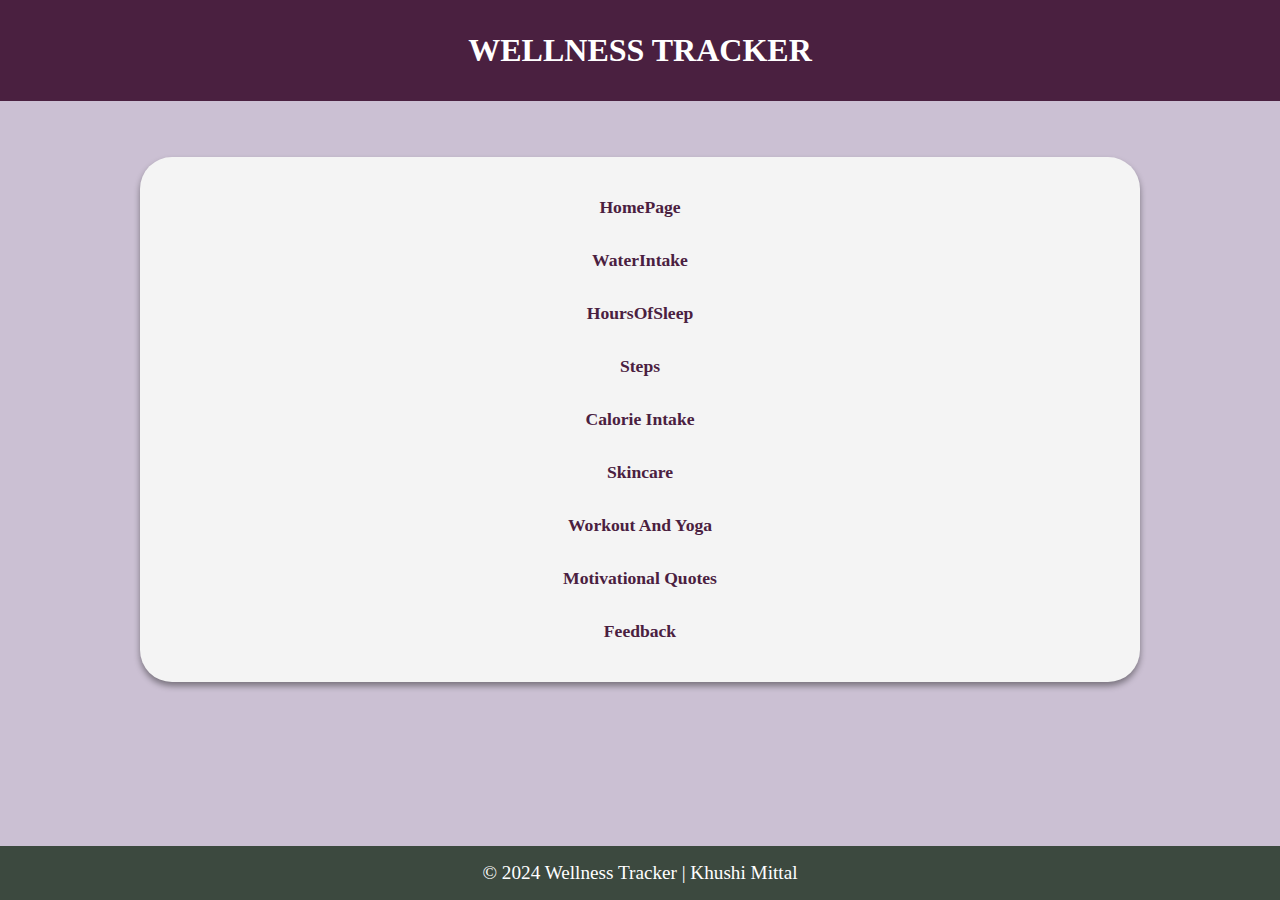
<file: index.html>
<!DOCTYPE html>
<html lang="en">
<head>
    <meta charset="UTF-8">
    <meta name="viewport" content="width=device-width, initial-scale=1.0">
    <title>Document</title>
    <link rel="stylesheet" href="style.css"\>
</head>
<body class="index-file">
    <header>
        <h1>WELLNESS TRACKER</h1>
      </header>
    <main>
            <h3>
            <section id="index-file-section"> <ul>
                <li><a href="homepage.html" target="_blank">HomePage</a></li>
                <li><a href="waterintake.html" target="_blank">WaterIntake</a></li>
                <li><a href="hoursofsleep.html" target="_blank">HoursOfSleep</a></li>
                <li><a href="steps.html" target="_blank">Steps</a></li>
                <li><a href="calorie.html" target="_blank">Calorie Intake</a></li>
                <li><a href="skincare.html" target="_blank">Skincare</a></li>
                <li><a href="workout.html" target="_blank">Workout And Yoga</a></li>
                <li><a href="quotes.html" target="_blank">Motivational Quotes</a></li>
                <li><a href="feedback.html" target="_blank">Feedback</a></li>
            </ul>
        </section>
        </h3>
    </main>
    <footer>
        <p>&copy; 2024 Wellness Tracker | Khushi Mittal</p>
    </footer>
</body>
</html>
</file>
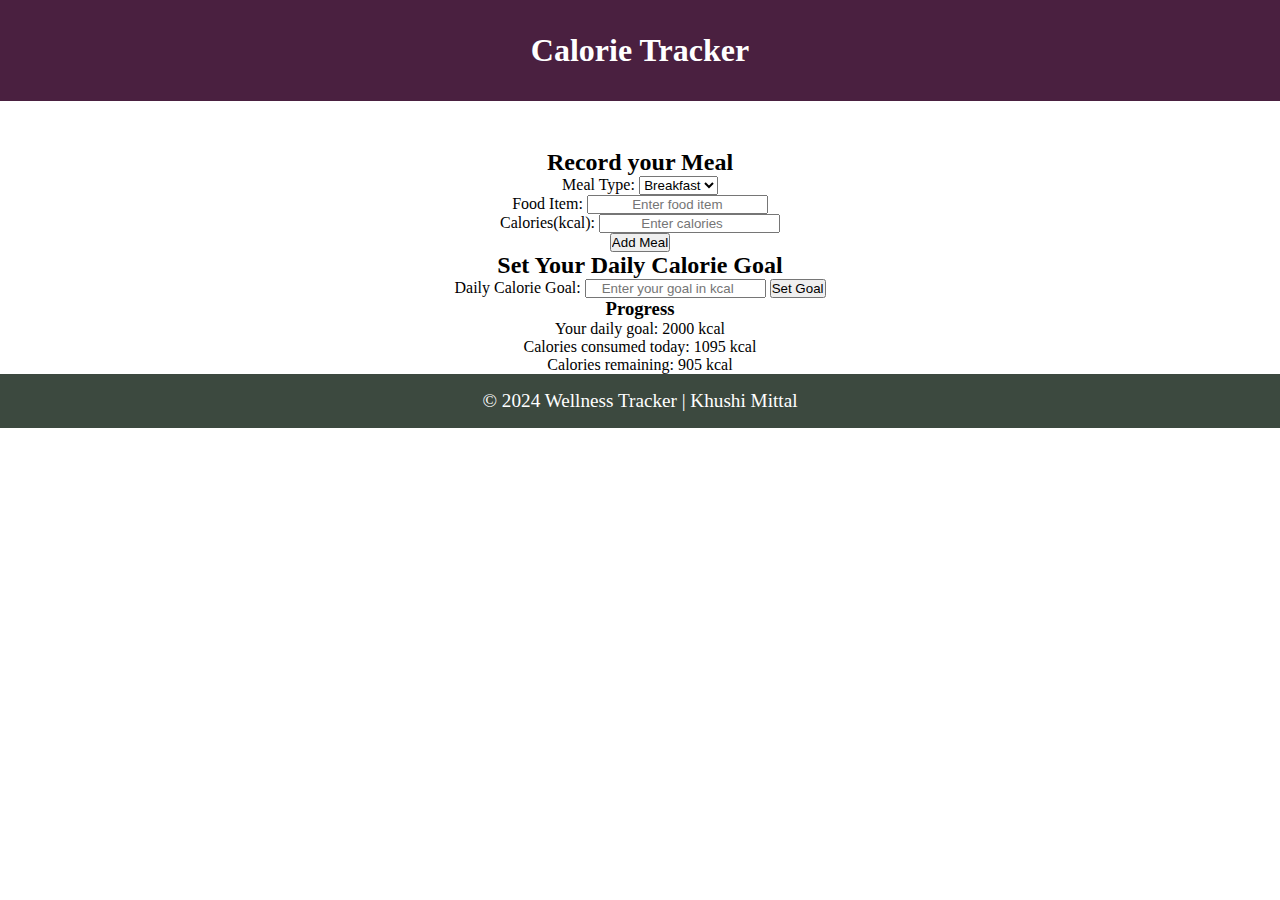
<file: calorie.html>
<!DOCTYPE html>
<html lang="en">
<head>
    <meta charset="UTF-8">
    <meta name="viewport" content="width=device-width, initial-scale=1.0">
    <title>Calorie Intake</title>
    <link rel="stylesheet" href="style.css"\>
</head>
<body>
    <header>
        <h1>Calorie Tracker</h1>
    </header>
    <main>
        <section>
            <h2>Record your Meal</h2>
            <form>
                <div>
                    <label for="meal">Meal Type:</label>
                    <select id="meal" name="meal">
                        <option value="breakfast">Breakfast</option>
                        <option value="lunch">Lunch</option>
                        <option value="dinner">Dinner</option>
                        <option value="snack">Snack</option>
                    </select>
                </div>
                <div>
                    <label for="fooditem">Food Item:</label>
                    <input type="text" id="fooditem" name="fooditem" placeholder="Enter food item" required>
                </div>
                <div>
                    <label for="calories">Calories(kcal):</label>
                    <input type="number" id="calories" name="calories" placeholder="Enter calories" required>
                </div>
                <div>
                    <input type="submit" value="Add Meal">
                </div>
            </form>
        </section>
        <section>
            <h2>Set Your Daily Calorie Goal</h2>
            <form>
                <label for="dailyGoal">Daily Calorie Goal:</label>
                <input type="number" id="dailyGoal" name="dailyGoal" placeholder="Enter your goal in kcal" required>
                <input type="submit" value="Set Goal">
            </form>
            <h3>Progress</h3>
            <p>Your daily goal: 2000 kcal</p>
            <p>Calories consumed today: 1095 kcal</p>
            <p>Calories remaining: 905 kcal</p>
        </section>
        
    </main>
    <footer>
        <p>&copy; 2024 Wellness Tracker | Khushi Mittal</p>
    </footer>
</body>
</html>
</file>
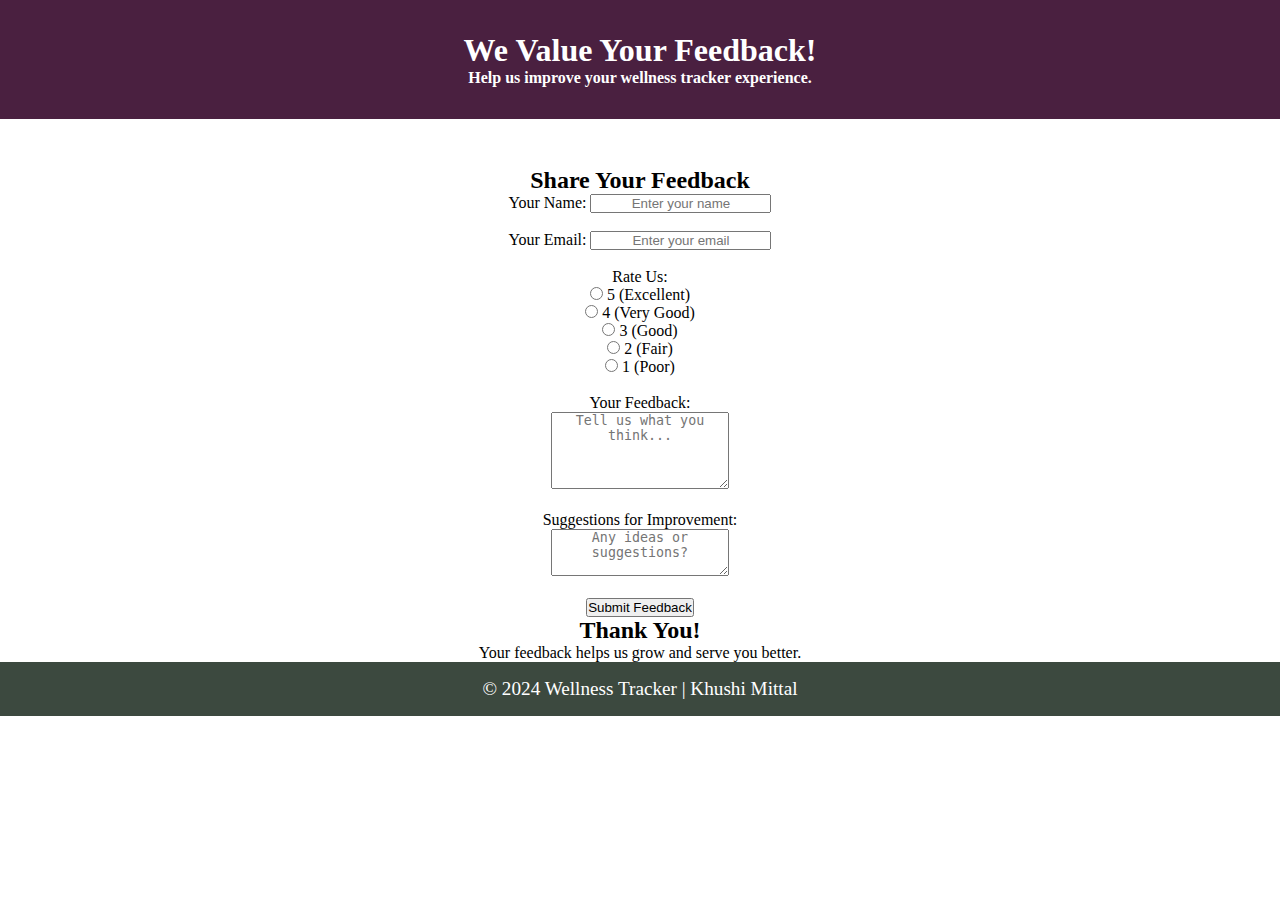
<file: feedback.html>
<!DOCTYPE html>
<html lang="en">
<head>
    <meta charset="UTF-8">
    <meta name="viewport" content="width=device-width, initial-scale=1.0">
    <title>Feedback</title>
    <link rel="stylesheet" href="style.css"\>
</head>
<body>
    <header>
        <h1>We Value Your Feedback!</h1>
        <p>Help us improve your wellness tracker experience.</p>
    </header>

    <main>
        <section>
            <h2>Share Your Feedback</h2>
            <form>                                  
                <div>
                    <label for="name">Your Name:</label>
                    <input type="text" id="name" name="name" placeholder="Enter your name" required>
                </div>
                <br>
                <div>
                    <label for="email">Your Email:</label>
                    <input type="email" id="email" name="email" placeholder="Enter your email" required>
                </div>
                <br>
                <div>
                    <label>Rate Us:</label><br>
                    <input type="radio" id="star5" name="rating" value="5">
                    <label for="star5">5 (Excellent)</label><br>
                    <input type="radio" id="star4" name="rating" value="4">
                    <label for="star4">4 (Very Good)</label><br>
                    <input type="radio" id="star3" name="rating" value="3">
                    <label for="star3">3 (Good)</label><br>
                    <input type="radio" id="star2" name="rating" value="2">
                    <label for="star2">2 (Fair)</label><br>
                    <input type="radio" id="star1" name="rating" value="1">
                    <label for="star1">1 (Poor)</label>
                </div>
                <br>
                <div>
                    <label for="generalFeedback">Your Feedback:</label><br>
                    <textarea id="generalFeedback" name="generalFeedback" rows="5" placeholder="Tell us what you think..." required></textarea>
                </div>
                <br>
                <div>
                    <label for="suggestions">Suggestions for Improvement:</label><br>
                    <textarea id="suggestions" name="suggestions" rows="3" placeholder="Any ideas or suggestions?"></textarea>
                </div>
                <br>
                <div>
                    <input type="submit" value="Submit Feedback">
                </div>
            </form>
        </section>
        <section>
            <h2>Thank You!</h2>
            <p>Your feedback helps us grow and serve you better.</p>
        </section>
    </main>

    <footer>
        <p>&copy; 2024 Wellness Tracker | Khushi Mittal</p>
    </footer>
</body>
</html>
</file>
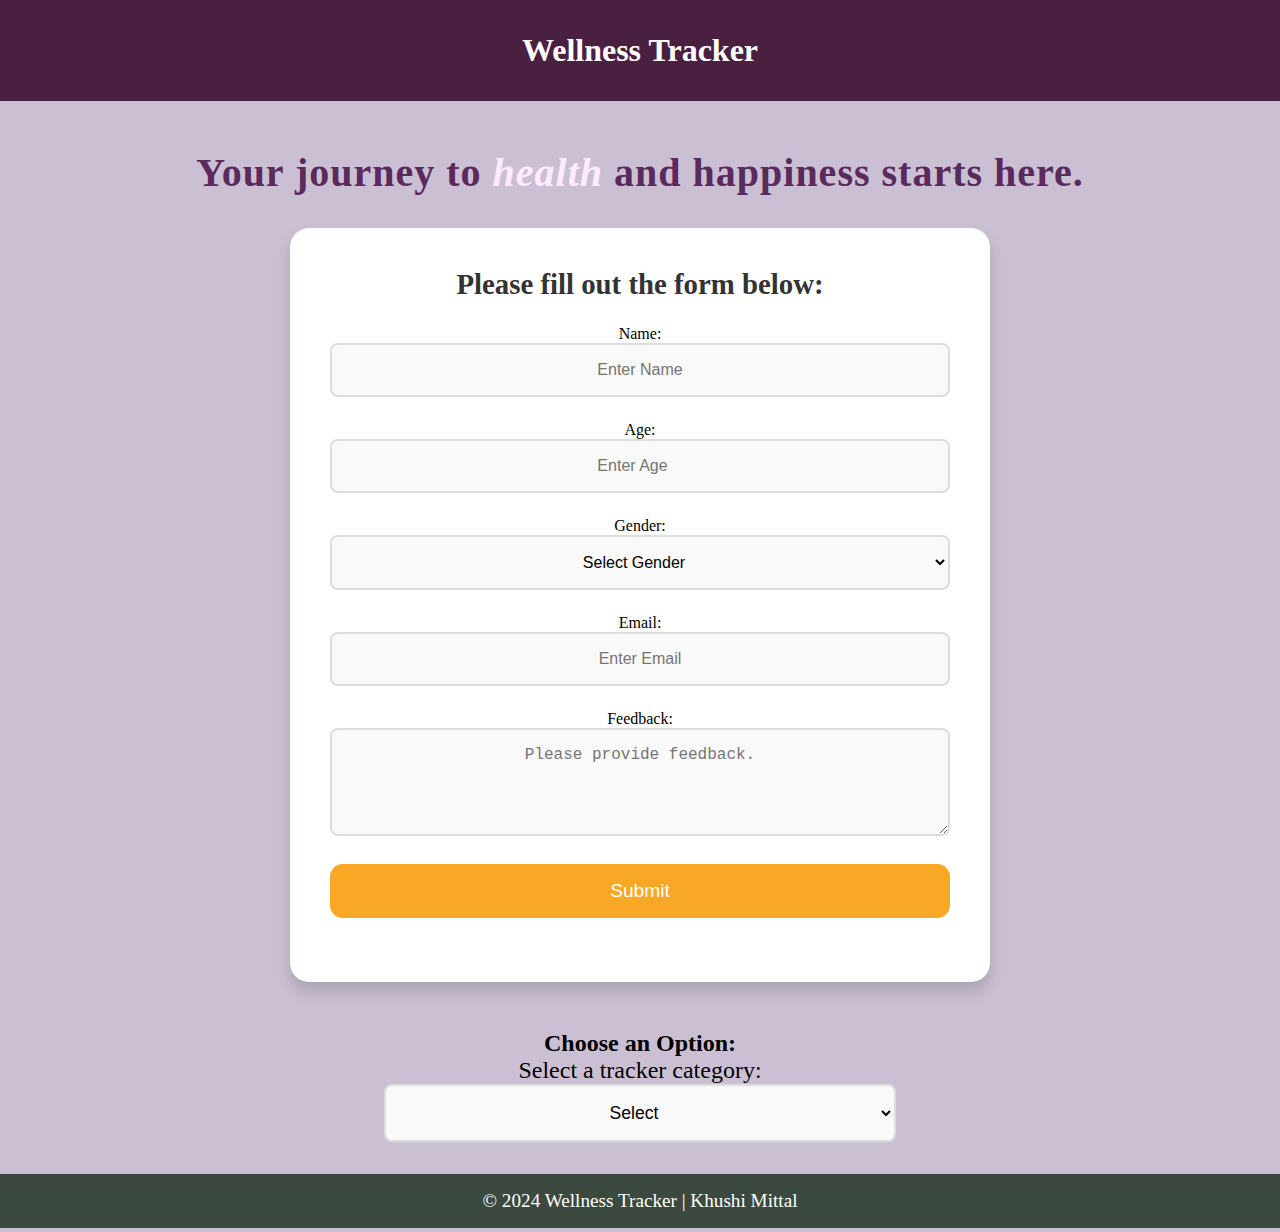
<file: homepage.html>
<!DOCTYPE html>
<html lang="en">
<head>
    <meta charset="UTF-8">
    <meta name="viewport" content="width=device-width, initial-scale=1.0">
    <title>Wellness Tracker</title>
    <link rel="stylesheet" href="style.css"\>
</head>
<body class="homepage">
    <header>
        <h1>Wellness Tracker</h1>
    </header>

    <main>
        <div class="intro">
            <h3 class="section-heading">Your journey to <span class="highlight">health</span> and happiness starts here.</h3>
        </div>       
        <div class="form-section">
            <h4 class="section-heading">Please fill out the form below:</h4>
            <form>
                <div>
                    <label for="name">Name:</label><br>
                    <input type="text" id="name" name="name" placeholder="Enter Name" required>
                </div>

                <div>
                    <label for="age">Age:</label><br>
                    <input type="number" id="age" name="age" placeholder="Enter Age" required>
                </div>

                <div>
                    <label for="gender">Gender:</label><br>
                    <select id="gender" name="gender" required>
                        <option value="" disabled selected>Select Gender</option>
                        <option value="Male">Male</option>
                        <option value="Female">Female</option>
                        <option value="Other">Other</option>
                    </select>
                </div>

                <div>
                    <label for="email">Email:</label><br>
                    <input type="email" id="email" name="email" placeholder="Enter Email" required>
                </div>

                <div>
                    <label for="feedback">Feedback:</label><br>
                    <textarea id="feedback" name="feedback" placeholder="Please provide feedback." rows="4" required></textarea>
                </div>

                <div>
                    <input type="submit" class="submit-btn" value="Submit">
                </div>
            </form>
        </div>

        
        <div class="tracker-section">
            <h4 class="section-heading">Choose an Option:</h4>
            <label for="tracker">Select a tracker category:</label><br>
            <select name="choose" id="tracker" required>
                <option value="" disabled selected>Select</option>
                <option value="Water Intake">Water Intake</option>
                <option value="Hours of Sleep">Hours of Sleep</option>
                <option value="Steps">Steps</option>
                <option value="Calorie Intake">Calorie Intake</option>
                <option value="Skincare">Skincare</option>
                <option value="Workout And Yoga">Workout And Yoga</option>
                <option value="Motivational Quotes">Motivational Quotes</option>
            </select>
        </div>
    </main>
<footer>
        <p>&copy; 2024 Wellness Tracker | Khushi Mittal</p>
</footer>
    
</body>
</html>
</file>
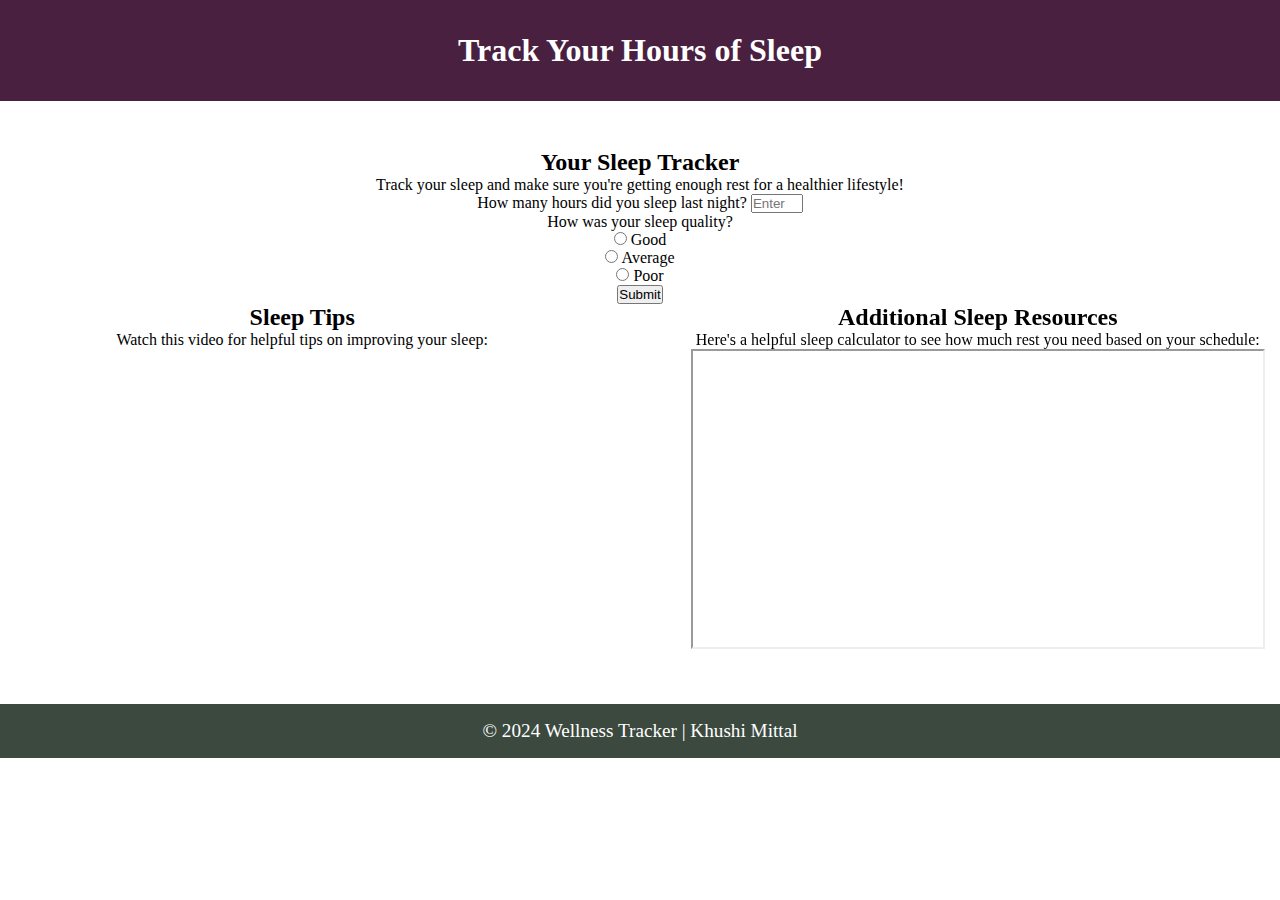
<file: hoursofsleep.html>
<!DOCTYPE html>
<html lang="en">
<head>
    <meta charset="UTF-8">
    <meta name="viewport" content="width=device-width, initial-scale=1.0">
    <title>Hours of Sleep Tracker</title>
    <link rel="stylesheet" href="style.css"\>
</head>
<body>
    <header>
        <h1>Track Your Hours of Sleep</h1>
    </header>

    <main>
        <section>
            <h2>Your Sleep Tracker</h2>
            <p>Track your sleep and make sure you're getting enough rest for a healthier lifestyle!</p>

            <form>
                <div>
                    <label for="sleep-hours">How many hours did you sleep last night?</label>
                    <input type="number" id="sleep-hours" name="sleep-hours" min="0" max="24" placeholder="Enter hours of sleep" required>
                </div>
                <div>
                    <label for="sleep-quality">How was your sleep quality?</label><br>
                    <input type="radio" id="good" name="sleep-quality" value="Good">
                    <label for="good">Good</label><br>
                    <input type="radio" id="average" name="sleep-quality" value="Average">
                    <label for="average">Average</label><br>
                    <input type="radio" id="poor" name="sleep-quality" value="Poor">
                    <label for="poor">Poor</label><br>
                </div>
                <div>
                    <input type="submit" value="Submit">
                </div>
            </form>
        </section>

        <section style="display: flex; justify-content: space-between; align-items: flex-start;">
            <div style="width: 48%; padding-right: 10px;">
                <h2>Sleep Tips</h2>
                <p>Watch this video for helpful tips on improving your sleep:</p>
                <iframe width="700" height="315" src="https://www.youtube.com/embed/JAqzwymIDB4?si=adb5V0QrcCr9rKeU" title="YouTube video player" frameborder="0" allow="accelerometer; autoplay; clipboard-write; encrypted-media; gyroscope; picture-in-picture; web-share" referrerpolicy="strict-origin-when-cross-origin" allowfullscreen></iframe>
                
            </div>
            <div style="width: 1px; height: 400px;"></div>
            <div style="width: 48%; padding-left: 10px;">
                <h2>Additional Sleep Resources</h2>
                <p>Here's a helpful sleep calculator to see how much rest you need based on your schedule:</p>
                <iframe src="https://www.sleepfoundation.org/sleep-calculator" width="95%" height="300"></iframe>
            </div>
        </section>

    </main>
    <footer>
        <p>&copy; 2024 Wellness Tracker | Khushi Mittal</p>
    </footer>
</body>
</html>
</file>
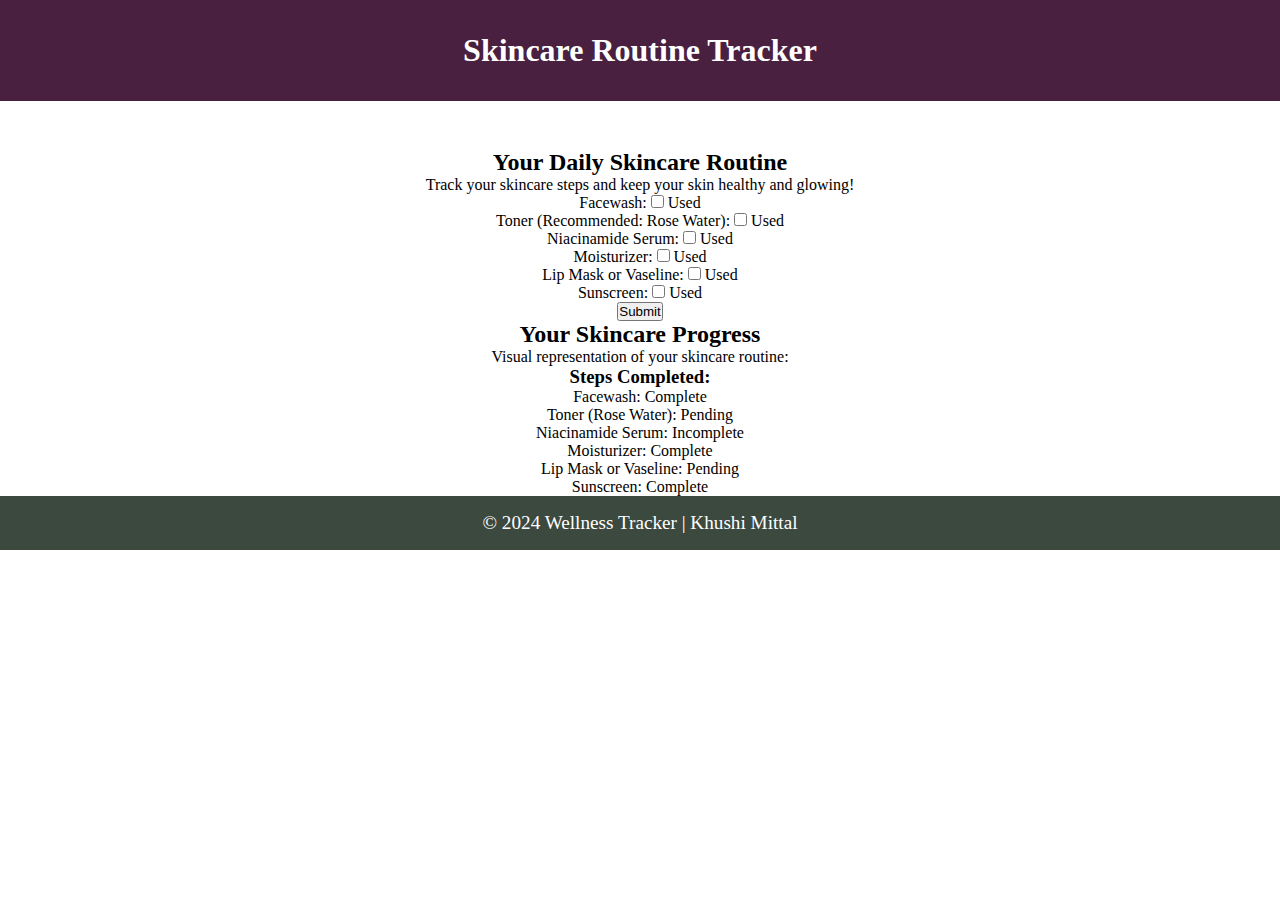
<file: skincare.html>
<!DOCTYPE html>
<html lang="en">
<head>
    <meta charset="UTF-8">
    <meta name="viewport" content="width=device-width, initial-scale=1.0">
    <title>Skincare Tracker</title>
    <link rel="stylesheet" href="style.css"\>
</head>
<body>

    <header>
        <h1>Skincare Routine Tracker</h1>
    </header>

    <main>
        <section>
            <h2>Your Daily Skincare Routine</h2>
            <p>Track your skincare steps and keep your skin healthy and glowing!</p>

            <form>
                <div>
                    <label for="facewash">Facewash:</label>
                    <input type="checkbox" id="facewash" name="facewash"> Used
                </div>
                <div>
                    <label for="toner">Toner (Recommended: Rose Water):</label>
                    <input type="checkbox" id="toner" name="toner"> Used
                </div>
                <div>
                    <label for="serum">Niacinamide Serum:</label>
                    <input type="checkbox" id="serum" name="serum"> Used
                </div>
                <div>
                    <label for="moisturizer">Moisturizer:</label>
                    <input type="checkbox" id="moisturizer" name="moisturizer"> Used
                </div>
                <div>
                    <label for="lipmask">Lip Mask or Vaseline:</label>
                    <input type="checkbox" id="lipmask" name="lipmask"> Used
                </div>
                <div>
                    <label for="sunscreen">Sunscreen:</label>
                    <input type="checkbox" id="sunscreen" name="sunscreen"> Used
                </div>
                <div>
                    <input type="submit" value="Submit">
                </div>
            </form>
        </section>

        <section>
            <h2>Your Skincare Progress</h2>
            <p>Visual representation of your skincare routine:</p>
            
            <div>
                <h3>Steps Completed:</h3>
                <ul>
                    <li>Facewash: Complete</li>
                    <li>Toner (Rose Water): Pending</li>
                    <li>Niacinamide Serum: Incomplete</li>
                    <li>Moisturizer: Complete</li>
                    <li>Lip Mask or Vaseline: Pending</li>
                    <li>Sunscreen: Complete</li>
                </ul>
            </div>
        </section>
    </main>
    <footer>
        <p>&copy; 2024 Wellness Tracker | Khushi Mittal</p>
    </footer>

</body>
</html>
</file>
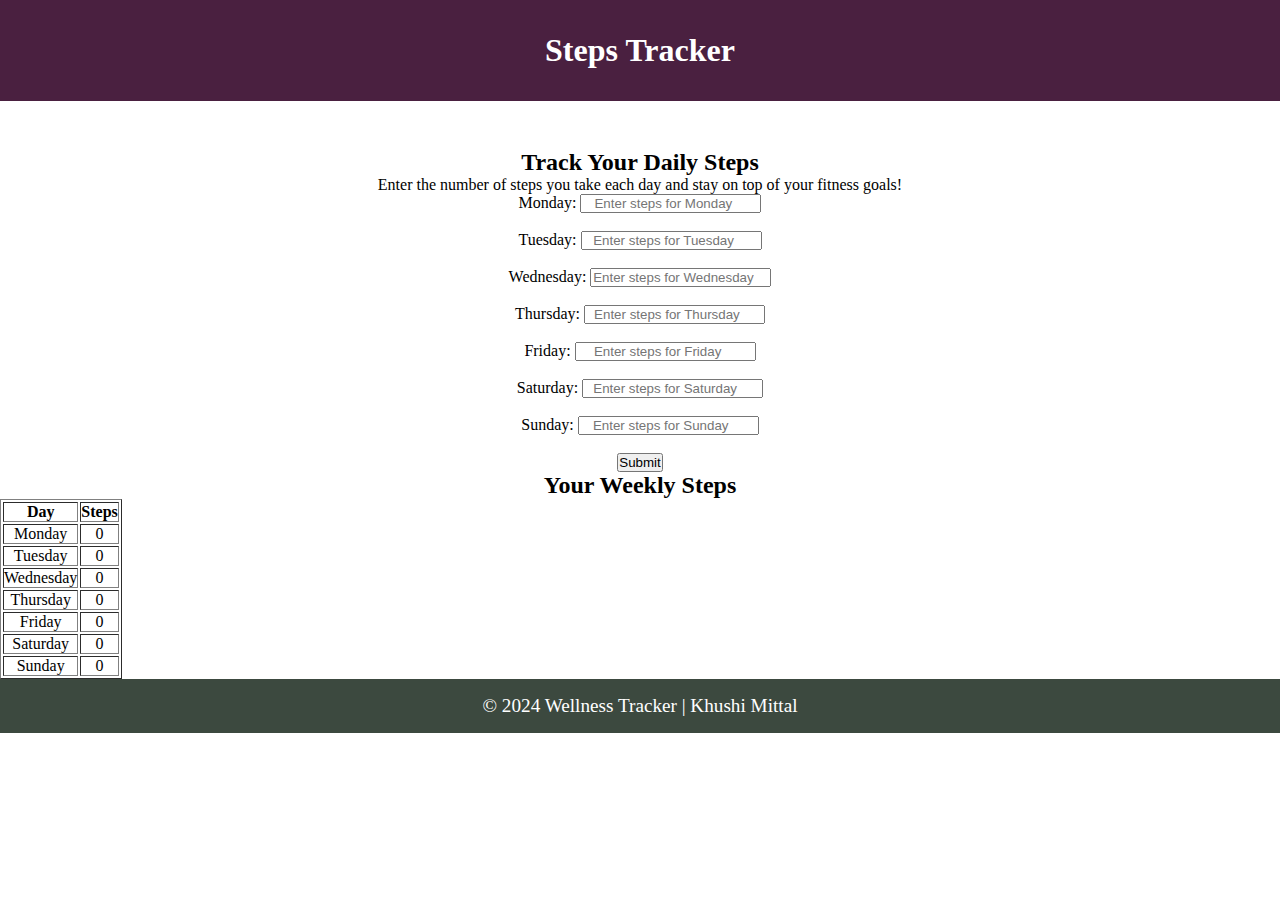
<file: steps.html>
<!DOCTYPE html>
<html lang="en">
<head>
    <meta charset="UTF-8">
    <meta name="viewport" content="width=device-width, initial-scale=1.0">
    <title>Steps Tracker</title>
    <link rel="stylesheet" href="style.css"\>
</head>
<body>
    <header>
        <h1>Steps Tracker</h1>
    </header>

    <main>
        <section>
            <h2>Track Your Daily Steps</h2>
            <p>Enter the number of steps you take each day and stay on top of your fitness goals!</p>

            <form>
                <div>
                    <label for="monday">Monday:</label>
                    <input type="number" id="monday" name="monday" placeholder="Enter steps for Monday" required>
                </div>
                <br>
                <div>
                    <label for="tuesday">Tuesday:</label>
                    <input type="number" id="tuesday" name="tuesday" placeholder="Enter steps for Tuesday" required>
                </div>
                <br>
                <div>
                    <label for="wednesday">Wednesday:</label>
                    <input type="number" id="wednesday" name="wednesday" placeholder="Enter steps for Wednesday" required>
                </div>
                <br>
                <div>
                    <label for="thursday">Thursday:</label>
                    <input type="number" id="thursday" name="thursday" placeholder="Enter steps for Thursday" required>
                </div>
                <br>
                <div>
                    <label for="friday">Friday:</label>
                    <input type="number" id="friday" name="friday" placeholder="Enter steps for Friday" required>
                </div>
                <br>
                <div>
                    <label for="saturday">Saturday:</label>
                    <input type="number" id="saturday" name="saturday" placeholder="Enter steps for Saturday" required>
                </div>
                <br>
                <div>
                    <label for="sunday">Sunday:</label>
                    <input type="number" id="sunday" name="sunday" placeholder="Enter steps for Sunday" required>
                </div>
                <br>
                <div>
                    <input type="submit" value="Submit">
                </div>
            </form>
        </section>

       
        <section>
            <h2>Your Weekly Steps</h2>
            <table border="1" cellpadding="10">
                <thead>
                    <tr>
                        <th>Day</th>
                        <th>Steps</th>
                    </tr>
                </thead>
                <tbody>
                    <tr>
                        <td>Monday</td>
                        <td>0</td> 
                    </tr>
                    <tr>
                        <td>Tuesday</td>
                        <td>0</td> 
                    </tr>
                    <tr>
                        <td>Wednesday</td>
                        <td>0</td> 
                    </tr>
                    <tr>
                        <td>Thursday</td>
                        <td>0</td> 
                    </tr>
                    <tr>
                        <td>Friday</td>
                        <td>0</td> 
                    </tr>
                    <tr>
                        <td>Saturday</td>
                        <td>0</td>
                    </tr>
                    <tr>
                        <td>Sunday</td>
                        <td>0</td> 
                    </tr>
                </tbody>
            </table>
        </section>
    </main>
    <footer>
        <p>&copy; 2024 Wellness Tracker | Khushi Mittal</p>
    </footer>
</body>
</html>
</file>
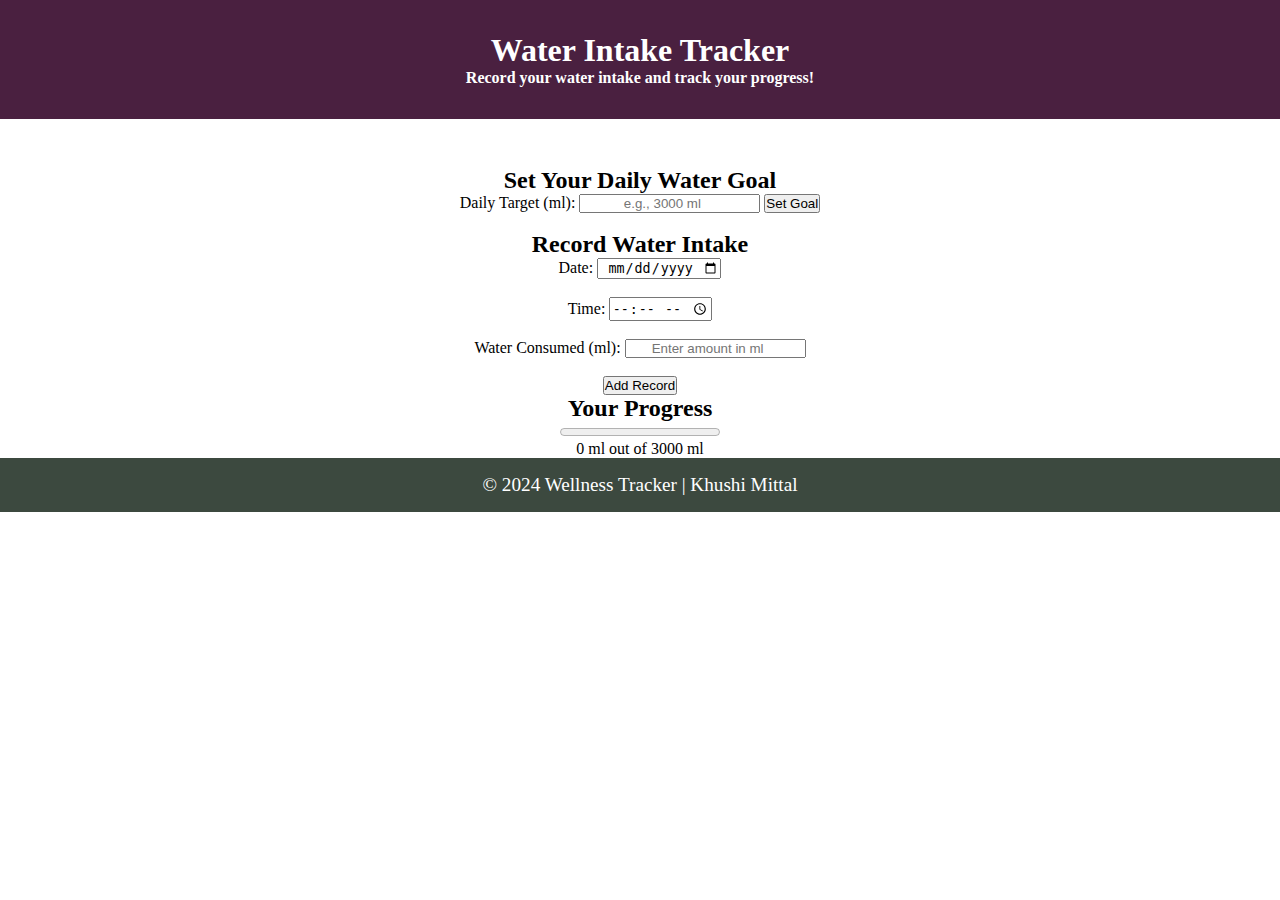
<file: waterintake.html>
<!DOCTYPE html>
<html lang="en">
<head>
    <meta charset="UTF-8">
    <meta name="viewport" content="width=device-width, initial-scale=1.0">
    <title>Water Intake Tracker</title>
    <link rel="stylesheet" href="style.css"\>
</head>
<body>
    <header>
        <h1>Water Intake Tracker</h1>
        <p>Record your water intake and track your progress!</p>
    </header>

    <main>
            <section>
            <h2>Set Your Daily Water Goal</h2>
            <label for="goal">Daily Target (ml):</label>
            <input type="number" id="goal" placeholder="e.g., 3000 ml">
            <button>Set Goal</button>
        </section>
        <br>
            <section>
            <h2>Record Water Intake</h2>
            <form id="waterForm">
                <label for="date">Date:</label>
                <input type="date" id="date" required><br><br>

                <label for="time">Time:</label>
                <input type="time" id="time" required><br><br>

                <label for="amount">Water Consumed (ml):</label>
                <input type="number" id="amount" placeholder="Enter amount in ml" required><br><br>

                <button type="button">Add Record</button>
            </form>
        </section>
        <section>
            <h2>Your Progress</h2>
            <progress id="progressBar" value="0" max="3000"></progress>
            <p id="progressText">0 ml out of 3000 ml</p>
        </section>
    </main>
    <footer>
        <p>&copy; 2024 Wellness Tracker | Khushi Mittal</p>
    </footer>
</body>
</html>
</file>
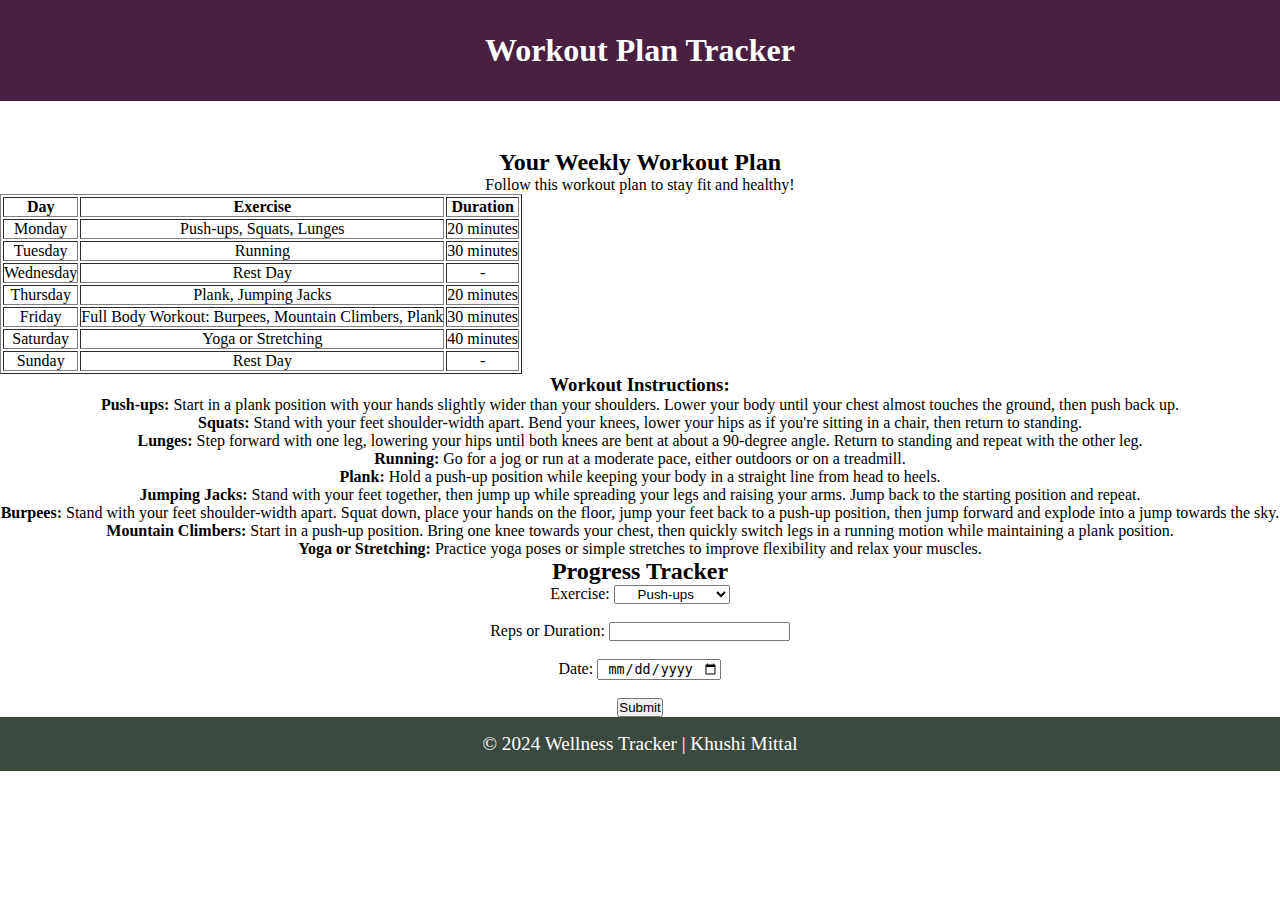
<file: workout.html>
<!DOCTYPE html>
<html lang="en">
<head>
    <meta charset="UTF-8">
    <meta name="viewport" content="width=device-width, initial-scale=1.0">
    <title>Workout Plan Tracker</title>
    <link rel="stylesheet" href="style.css"\>
</head>
<body>
    <header>
        <h1>Workout Plan Tracker</h1>
    </header>

    <main>
        <section>
            <h2>Your Weekly Workout Plan</h2>
            <p>Follow this workout plan to stay fit and healthy!</p>

            <table border="1" cellpadding="5">
                <thead>
                    <tr>
                        <th>Day</th>
                        <th>Exercise</th>
                        <th>Duration</th>
                    </tr>
                </thead>
                <tbody>
                    <tr>
                        <td>Monday</td>
                        <td>Push-ups, Squats, Lunges</td>
                        <td>20 minutes</td>
                    </tr>
                    <tr>
                        <td>Tuesday</td>
                        <td>Running</td>
                        <td>30 minutes</td>
                    </tr>
                    <tr>
                        <td>Wednesday</td>
                        <td>Rest Day</td>
                        <td>-</td>
                    </tr>
                    <tr>
                        <td>Thursday</td>
                        <td>Plank, Jumping Jacks</td>
                        <td>20 minutes</td>
                    </tr>
                    <tr>
                        <td>Friday</td>
                        <td>Full Body Workout: Burpees, Mountain Climbers, Plank</td>
                        <td>30 minutes</td>
                    </tr>
                    <tr>
                        <td>Saturday</td>
                        <td>Yoga or Stretching</td>
                        <td>40 minutes</td>
                    </tr>
                    <tr>
                        <td>Sunday</td>
                        <td>Rest Day</td>
                        <td>-</td>
                    </tr>
                </tbody>
            </table>
        </section>

        <section>
            <h3>Workout Instructions:</h3>
            <ul>
                <li><strong>Push-ups:</strong> Start in a plank position with your hands slightly wider than your shoulders. Lower your body until your chest almost touches the ground, then push back up.</li>
                <li><strong>Squats:</strong> Stand with your feet shoulder-width apart. Bend your knees, lower your hips as if you're sitting in a chair, then return to standing.</li>
                <li><strong>Lunges:</strong> Step forward with one leg, lowering your hips until both knees are bent at about a 90-degree angle. Return to standing and repeat with the other leg.</li>
                <li><strong>Running:</strong> Go for a jog or run at a moderate pace, either outdoors or on a treadmill.</li>
                <li><strong>Plank:</strong> Hold a push-up position while keeping your body in a straight line from head to heels.</li>
                <li><strong>Jumping Jacks:</strong> Stand with your feet together, then jump up while spreading your legs and raising your arms. Jump back to the starting position and repeat.</li>
                <li><strong>Burpees:</strong> Stand with your feet shoulder-width apart. Squat down, place your hands on the floor, jump your feet back to a push-up position, then jump forward and explode into a jump towards the sky.</li>
                <li><strong>Mountain Climbers:</strong> Start in a push-up position. Bring one knee towards your chest, then quickly switch legs in a running motion while maintaining a plank position.</li>
                <li><strong>Yoga or Stretching:</strong> Practice yoga poses or simple stretches to improve flexibility and relax your muscles.</li>
            </ul>
        </section>
        <h2>Progress Tracker</h2>
<form>
    <label for="exercise">Exercise:</label>
    <select id="exercise">
        <option value="pushups">Push-ups</option>
        <option value="squats">Squats</option>
        <option value="running">Running (miles)</option>
    </select><br><br>

    <label for="reps">Reps or Duration:</label>
    <input type="number" id="reps" name="reps"><br><br>

    <label for="date">Date:</label>
    <input type="date" id="date" name="date"><br><br>

    <input type="submit" value="Submit">
</form>

    </main>
    <footer>
        <p>&copy; 2024 Wellness Tracker | Khushi Mittal</p>
    </footer>
</body>
</html>
</file>
<file: style.css>
*{
    margin:0;
    padding:0;
    box-sizing: border-box;
    text-align: center;
}
/* Header Footer and Main for all the pages */

header {
    text-align: center;
    background-color: #4A2040; 
    color: white;
    padding: 2rem 1.5rem; 
    font-size: 1rem;
    font-weight: bold;
}

@media (max-width: 768px) {
    header {
        padding: 2rem 1rem; 
        font-size: 1rem;
        flex-wrap: wrap;    
    }
}
footer {
    text-align: center;
    padding: 1rem;
    background-color: #3C493F;
    color: white;
    font-size: 1.2rem;
}

@media (max-width: 768px) {
    footer {
        padding: 1.5rem;
        font-size: 1rem;
    }
}


main {
    margin-top: 3rem;
    flex-grow: 1;
}



/* for index.html */
body.index-file {
    background-color: #CBC0D3;
    display: flex;
    flex-direction: column;
    min-height: 100vh; 
}
#index-file-section {
    padding: 1rem;
    background-color: #f4f4f4; 
    border-radius: 2rem;
    box-shadow: 0 4px 6px rgba(0, 0, 0, 0.4); 
    margin: 0.5rem auto;
    width: 80%; 
    max-width: 1000px; 
}

#index-file-section ul {
    list-style: none;
    padding: 0;
}

#index-file-section li {
    margin: 1rem 0; 
}

#index-file-section a {
    text-decoration: none;
    font-size: 1.1rem; 
    color: #4A2040; 
    display: block; 
    padding: 0.5rem;
    transition: background-color 0.2s ease, color 0.2s ease;
}

#index-file-section a:hover {
    background-color: #4A2040; 
    color: white;
    border-radius: 4px;
}
/* Media Queries for responsiveness */
@media (max-width: 768px) {
    #index-file-section {
        width: 80%; /* Full width for smaller screens */
        padding: 1.5rem; /* Adjust padding for better spacing */
        margin: 1rem auto;
    }

    #index-file-section a {
        font-size: 0.9rem; /* Slightly smaller font size */
        padding: 0.4rem; /* Reduce padding inside links */
    }

    #index-file-section li {
        margin: 0.8rem 0; /* Less vertical margin between items */
    }
}

/* for homepage.html */
body.homepage{
    background-color: #CBC0D3;
    display: flex;
    flex-direction: column;
    min-height: 100vh;
}
.intro {
    text-align: center;
    margin-bottom: 2rem;
    animation: fadeIn 2s ease-in-out;
}
/* Animations */
@keyframes fadeIn {
    from {
        opacity: 0;
        transform: translateY(-50px);
    }
    to {
        opacity: 1;
        transform: translateY(0);
    }
}


.intro h3 {
    font-size: 2.5rem;
    color: #5A2A5D;
    margin-bottom: 1.5rem;
    letter-spacing: 1px;
}

.highlight {
    color: #FFEBFF;
    font-weight: bold;
    font-style: italic;
}


/* Form Section */
.form-section {
    background-color: #ffffff;
    padding: 2.5rem;
    margin: 3rem 0;
    margin: 0 auto;
    border-radius: 1.2rem;
    box-shadow: 0 10px 15px rgba(0, 0, 0, 0.15);
    max-width: 700px;
    width: 100%;
    transition: box-shadow 0.3s ease-in-out;
}

.form-section:hover {
    box-shadow: 0 12px 20px rgba(0, 0, 0, 2);
}

.form-section h4 {
    color: #333;
    font-size: 1.8rem;
    margin-bottom: 1.5rem;
    font-weight: 600;
}

/* Input Fields */
.form-section input,
.form-section select,
.form-section textarea {
    width: 100%;
    padding: 1rem;
    margin-bottom: 1.5rem;
    border: 2px solid #ddd;
    border-radius: 8px;
    font-size: 1rem;
    background-color: #F9F9F9;
    transition: all 0.3s ease;
}

.form-section input:focus,
.form-section select:focus,
.form-section textarea:focus {
    border-color: #5A2A5D;
    background-color: #fff;
    outline: none;
}

/* Submit Button */
.form-section .submit-btn {
    background-color: #F9A825;
    color: white;
    border: none;
    padding: 1rem 3rem;
    border-radius: 0.8rem;
    cursor: pointer;
    font-size: 1.2rem;
    transition: background-color 0.3s ease, transform 0.3s ease;
}

.form-section .submit-btn:hover {
    background-color: #5A2A5D;
    transform: scale(1.05);
}

/* Tracker Section */
.tracker-section {
    font-size: 1.5rem;
    margin-top: 3rem;
    margin-bottom: 2rem;
    width: 100%;
}

.tracker-section select {
    width: 40%;
    padding: 1rem;
    font-size: 1.1rem;
    border: 2px solid #ddd;
    border-radius: 8px;
    background-color: #F9F9F9;
    transition: all 0.3s ease;
}

.tracker-section select:focus {
    border-color: #5A2A5D;
    background-color: #fff;
    outline: none;
}

/* Responsive Styles */
@media (max-width: 768px) {
    body.homepage {
        padding: 0 1rem;
    }
    
    .intro h3 {
        font-size: 2rem;
    }

    .form-section {
        padding: 2rem;
        width: 100%;
    }

    .form-section input,
    .form-section select,
    .form-section textarea {
        font-size: 1rem;
    }

    .form-section .submit-btn {
        padding: 0.8rem 2rem;
        font-size: 1rem;
    }
}
</file>
